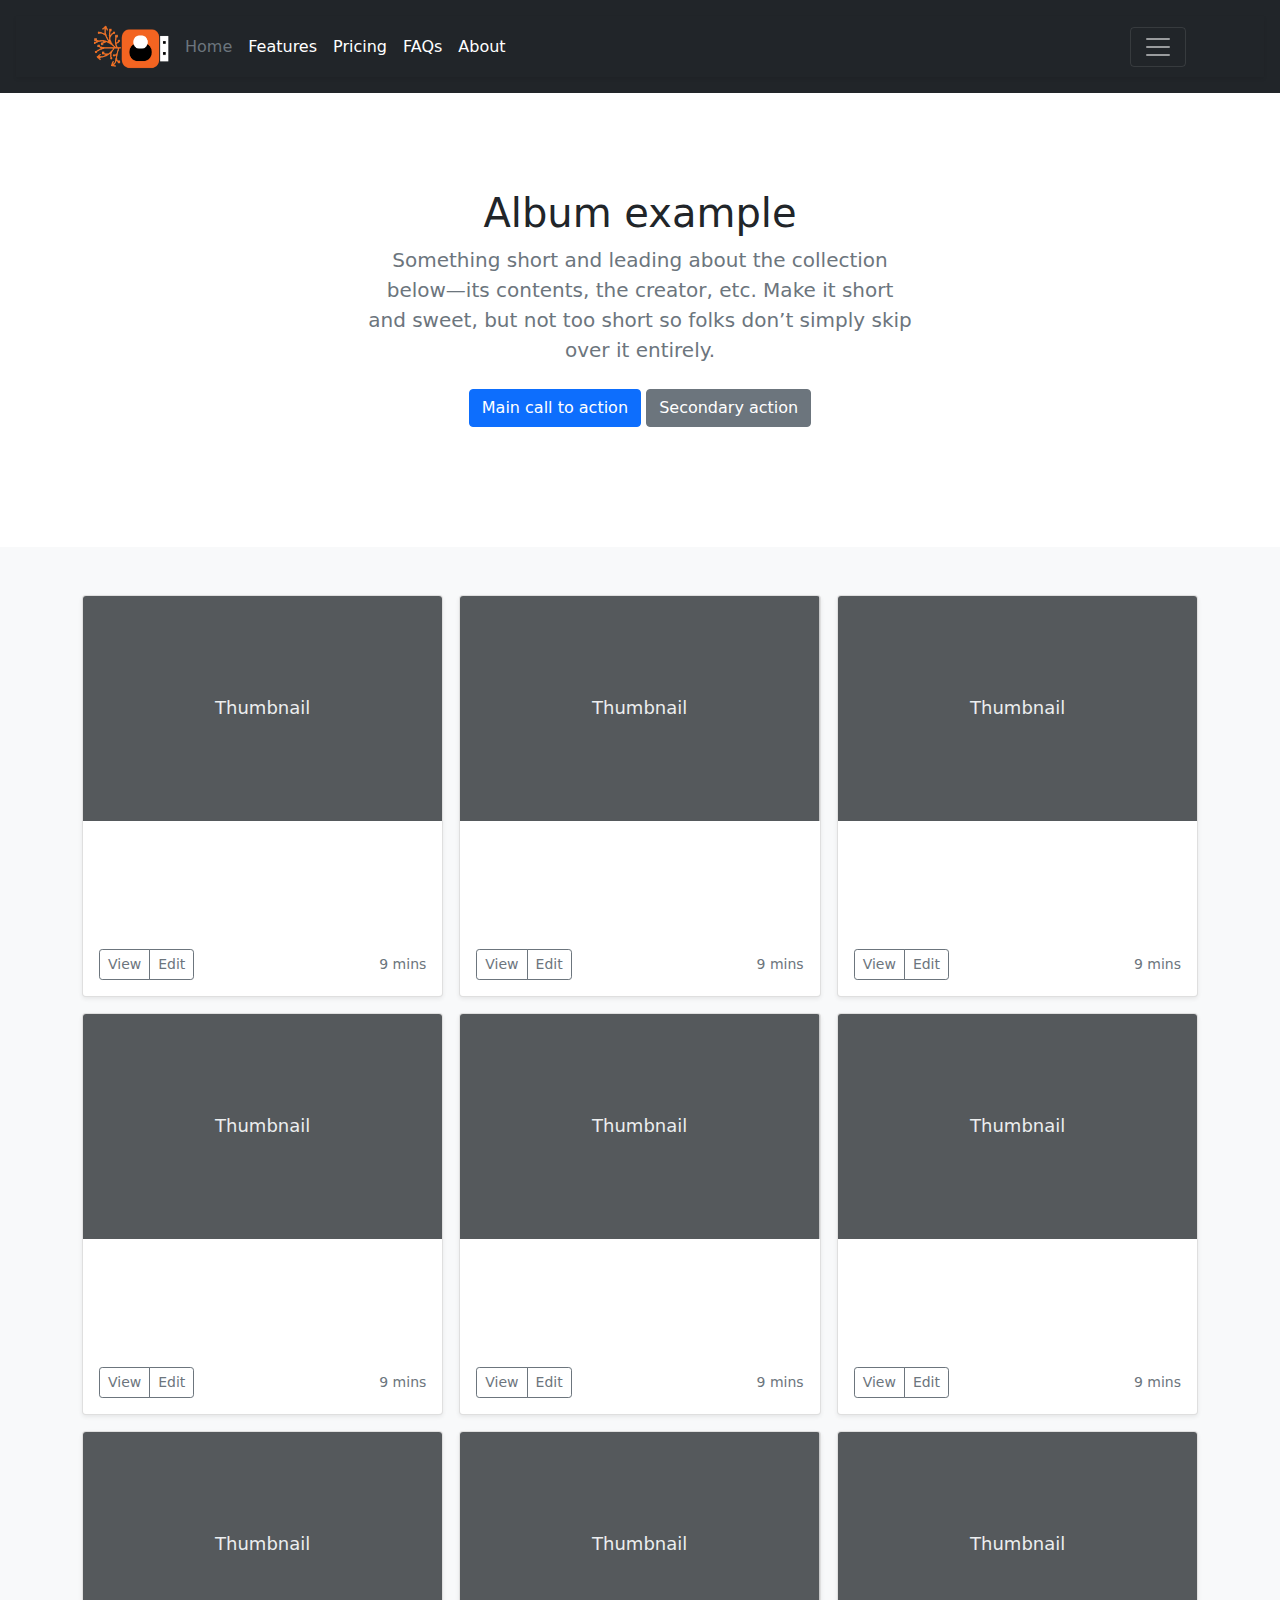
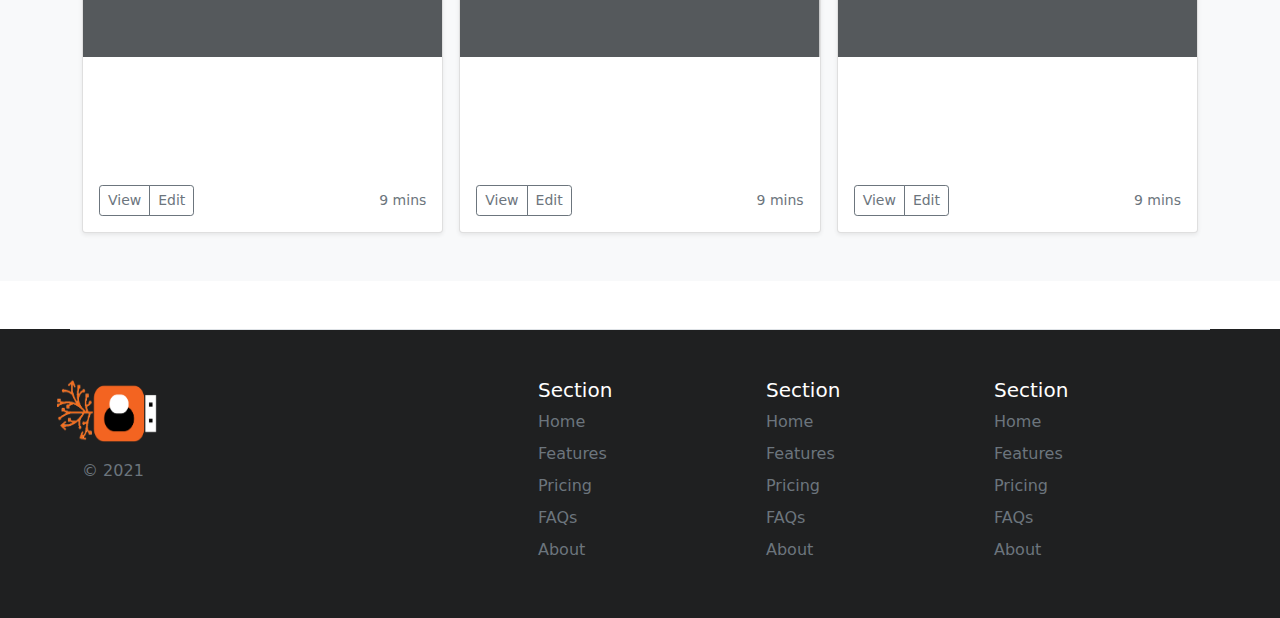
<file: Basic E-Commerce/carousel/album.html>
<!doctype html>
<html lang="en">
  <head>
    <meta charset="utf-8">
    <meta name="viewport" content="width=device-width, initial-scale=1">
    <meta name="description" content="">
    <meta name="author" content="Mark Otto, Jacob Thornton, and Bootstrap contributors">
    <meta name="generator" content="Hugo 0.88.1">
    <title>Album example · Bootstrap v5.1</title>

    <link rel="canonical" href="https://getbootstrap.com/docs/5.1/examples/album/">

    

    <!-- Bootstrap core CSS -->
<link href="../assets/dist/css/bootstrap.min.css" rel="stylesheet">

    <style>
      .bd-placeholder-img {
        font-size: 1.125rem;
        text-anchor: middle;
        -webkit-user-select: none;
        -moz-user-select: none;
        user-select: none;
      }

      .col{
       color:white;
          }

      .h5{
        color: white;
      }

      .footerbg{
  background-color: #1f2021;
  margin-bottom: -100px;
}

      @media (min-width: 768px) {
        .bd-placeholder-img-lg {
          font-size: 3.5rem;
        }
      }
    </style>

    
  </head>
  <body>
    
<header class="p-3 bg-dark text-white">
  <div class="collapse bg-dark" id="navbarHeader">
    <div class="container">
      <div class="row">
        <div class="col-sm-8 col-md-7 py-4">
          <h4 class="text-white">About</h4>
          <p class="text-muted">Add some information about the album below, the author, or any other background context. Make it a few sentences long so folks can pick up some informative tidbits. Then, link them off to some social networking sites or contact information.</p>
        </div>
        <div class="col-sm-4 offset-md-1 py-4">
          <h4 class="text-white">Contact</h4>
          <ul class="list-unstyled">
            <li><a href="#" class="text-white">Follow on Twitter</a></li>
            <li><a href="#" class="text-white">Like on Facebook</a></li>
            <li><a href="#" class="text-white">Email me</a></li>
          </ul>
        </div>
      </div>
    </div>
  </div>
  <div class="navbar navbar-dark bg-dark shadow-sm">
    <div class="container">
      <div class="container">
        <div class="d-flex flex-wrap align-items-center justify-content-center justify-content-lg-start">
          <a href="/" class="d-flex align-items-center mb-2 mb-lg-0 text-white text-decoration-none">
            <img class="bi me-2" width="75" height="45" role="img" aria-label="Bootstrap" src="salsquared.png">
          </a>
  
          <ul class="nav col-12 col-lg-auto me-lg-auto mb-2 justify-content-center mb-md-0">
            <li><a href="#" class="nav-link px-2 text-secondary">Home</a></li>
            <li><a href="#" class="nav-link px-2 text-white">Features</a></li>
            <li><a href="#" class="nav-link px-2 text-white">Pricing</a></li>
            <li><a href="#" class="nav-link px-2 text-white">FAQs</a></li>
            <li><a href="#" class="nav-link px-2 text-white">About</a></li>
          </ul>
  
          <div class="text-end">
      <button class="navbar-toggler" type="button" data-bs-toggle="collapse" data-bs-target="#navbarHeader" aria-controls="navbarHeader" aria-expanded="false" aria-label="Toggle navigation">
        <span class="navbar-toggler-icon"></span>
      </button>
    </div>
  </div>
</header>

<main>

  <section class="py-5 text-center container">
    <div class="row py-lg-5">
      <div class="col-lg-6 col-md-8 mx-auto">
        <h1 class="fw-light">Album example</h1>
        <p class="lead text-muted">Something short and leading about the collection below—its contents, the creator, etc. Make it short and sweet, but not too short so folks don’t simply skip over it entirely.</p>
        <p>
          <a href="#" class="btn btn-primary my-2">Main call to action</a>
          <a href="#" class="btn btn-secondary my-2">Secondary action</a>
        </p>
      </div>
    </div>
  </section>

  <div class="album py-5 bg-light">
    <div class="container">

      <div class="row row-cols-1 row-cols-sm-2 row-cols-md-3 g-3">
        <div class="col">
          <div class="card shadow-sm">
            <svg class="bd-placeholder-img card-img-top" width="100%" height="225" xmlns="http://www.w3.org/2000/svg" role="img" aria-label="Placeholder: Thumbnail" preserveAspectRatio="xMidYMid slice" focusable="false"><title>Placeholder</title><rect width="100%" height="100%" fill="#55595c"/><text x="50%" y="50%" fill="#eceeef" dy=".3em">Thumbnail</text></svg>

            <div class="card-body">
              <p class="card-text">This is a wider card with supporting text below as a natural lead-in to additional content. This content is a little bit longer.</p>
              <div class="d-flex justify-content-between align-items-center">
                <div class="btn-group">
                  <button type="button" class="btn btn-sm btn-outline-secondary">View</button>
                  <button type="button" class="btn btn-sm btn-outline-secondary">Edit</button>
                </div>
                <small class="text-muted">9 mins</small>
              </div>
            </div>
          </div>
        </div>
        <div class="col">
          <div class="card shadow-sm">
            <svg class="bd-placeholder-img card-img-top" width="100%" height="225" xmlns="http://www.w3.org/2000/svg" role="img" aria-label="Placeholder: Thumbnail" preserveAspectRatio="xMidYMid slice" focusable="false"><title>Placeholder</title><rect width="100%" height="100%" fill="#55595c"/><text x="50%" y="50%" fill="#eceeef" dy=".3em">Thumbnail</text></svg>

            <div class="card-body">
              <p class="card-text">This is a wider card with supporting text below as a natural lead-in to additional content. This content is a little bit longer.</p>
              <div class="d-flex justify-content-between align-items-center">
                <div class="btn-group">
                  <button type="button" class="btn btn-sm btn-outline-secondary">View</button>
                  <button type="button" class="btn btn-sm btn-outline-secondary">Edit</button>
                </div>
                <small class="text-muted">9 mins</small>
              </div>
            </div>
          </div>
        </div>
        <div class="col">
          <div class="card shadow-sm">
            <svg class="bd-placeholder-img card-img-top" width="100%" height="225" xmlns="http://www.w3.org/2000/svg" role="img" aria-label="Placeholder: Thumbnail" preserveAspectRatio="xMidYMid slice" focusable="false"><title>Placeholder</title><rect width="100%" height="100%" fill="#55595c"/><text x="50%" y="50%" fill="#eceeef" dy=".3em">Thumbnail</text></svg>

            <div class="card-body">
              <p class="card-text">This is a wider card with supporting text below as a natural lead-in to additional content. This content is a little bit longer.</p>
              <div class="d-flex justify-content-between align-items-center">
                <div class="btn-group">
                  <button type="button" class="btn btn-sm btn-outline-secondary">View</button>
                  <button type="button" class="btn btn-sm btn-outline-secondary">Edit</button>
                </div>
                <small class="text-muted">9 mins</small>
              </div>
            </div>
          </div>
        </div>

        <div class="col">
          <div class="card shadow-sm">
            <svg class="bd-placeholder-img card-img-top" width="100%" height="225" xmlns="http://www.w3.org/2000/svg" role="img" aria-label="Placeholder: Thumbnail" preserveAspectRatio="xMidYMid slice" focusable="false"><title>Placeholder</title><rect width="100%" height="100%" fill="#55595c"/><text x="50%" y="50%" fill="#eceeef" dy=".3em">Thumbnail</text></svg>

            <div class="card-body">
              <p class="card-text">This is a wider card with supporting text below as a natural lead-in to additional content. This content is a little bit longer.</p>
              <div class="d-flex justify-content-between align-items-center">
                <div class="btn-group">
                  <button type="button" class="btn btn-sm btn-outline-secondary">View</button>
                  <button type="button" class="btn btn-sm btn-outline-secondary">Edit</button>
                </div>
                <small class="text-muted">9 mins</small>
              </div>
            </div>
          </div>
        </div>
        <div class="col">
          <div class="card shadow-sm">
            <svg class="bd-placeholder-img card-img-top" width="100%" height="225" xmlns="http://www.w3.org/2000/svg" role="img" aria-label="Placeholder: Thumbnail" preserveAspectRatio="xMidYMid slice" focusable="false"><title>Placeholder</title><rect width="100%" height="100%" fill="#55595c"/><text x="50%" y="50%" fill="#eceeef" dy=".3em">Thumbnail</text></svg>

            <div class="card-body">
              <p class="card-text">This is a wider card with supporting text below as a natural lead-in to additional content. This content is a little bit longer.</p>
              <div class="d-flex justify-content-between align-items-center">
                <div class="btn-group">
                  <button type="button" class="btn btn-sm btn-outline-secondary">View</button>
                  <button type="button" class="btn btn-sm btn-outline-secondary">Edit</button>
                </div>
                <small class="text-muted">9 mins</small>
              </div>
            </div>
          </div>
        </div>
        <div class="col">
          <div class="card shadow-sm">
            <svg class="bd-placeholder-img card-img-top" width="100%" height="225" xmlns="http://www.w3.org/2000/svg" role="img" aria-label="Placeholder: Thumbnail" preserveAspectRatio="xMidYMid slice" focusable="false"><title>Placeholder</title><rect width="100%" height="100%" fill="#55595c"/><text x="50%" y="50%" fill="#eceeef" dy=".3em">Thumbnail</text></svg>

            <div class="card-body">
              <p class="card-text">This is a wider card with supporting text below as a natural lead-in to additional content. This content is a little bit longer.</p>
              <div class="d-flex justify-content-between align-items-center">
                <div class="btn-group">
                  <button type="button" class="btn btn-sm btn-outline-secondary">View</button>
                  <button type="button" class="btn btn-sm btn-outline-secondary">Edit</button>
                </div>
                <small class="text-muted">9 mins</small>
              </div>
            </div>
          </div>
        </div>

        <div class="col">
          <div class="card shadow-sm">
            <svg class="bd-placeholder-img card-img-top" width="100%" height="225" xmlns="http://www.w3.org/2000/svg" role="img" aria-label="Placeholder: Thumbnail" preserveAspectRatio="xMidYMid slice" focusable="false"><title>Placeholder</title><rect width="100%" height="100%" fill="#55595c"/><text x="50%" y="50%" fill="#eceeef" dy=".3em">Thumbnail</text></svg>

            <div class="card-body">
              <p class="card-text">This is a wider card with supporting text below as a natural lead-in to additional content. This content is a little bit longer.</p>
              <div class="d-flex justify-content-between align-items-center">
                <div class="btn-group">
                  <button type="button" class="btn btn-sm btn-outline-secondary">View</button>
                  <button type="button" class="btn btn-sm btn-outline-secondary">Edit</button>
                </div>
                <small class="text-muted">9 mins</small>
              </div>
            </div>
          </div>
        </div>
        <div class="col">
          <div class="card shadow-sm">
            <svg class="bd-placeholder-img card-img-top" width="100%" height="225" xmlns="http://www.w3.org/2000/svg" role="img" aria-label="Placeholder: Thumbnail" preserveAspectRatio="xMidYMid slice" focusable="false"><title>Placeholder</title><rect width="100%" height="100%" fill="#55595c"/><text x="50%" y="50%" fill="#eceeef" dy=".3em">Thumbnail</text></svg>

            <div class="card-body">
              <p class="card-text">This is a wider card with supporting text below as a natural lead-in to additional content. This content is a little bit longer.</p>
              <div class="d-flex justify-content-between align-items-center">
                <div class="btn-group">
                  <button type="button" class="btn btn-sm btn-outline-secondary">View</button>
                  <button type="button" class="btn btn-sm btn-outline-secondary">Edit</button>
                </div>
                <small class="text-muted">9 mins</small>
              </div>
            </div>
          </div>
        </div>
        <div class="col">
          <div class="card shadow-sm">
            <svg class="bd-placeholder-img card-img-top" width="100%" height="225" xmlns="http://www.w3.org/2000/svg" role="img" aria-label="Placeholder: Thumbnail" preserveAspectRatio="xMidYMid slice" focusable="false"><title>Placeholder</title><rect width="100%" height="100%" fill="#55595c"/><text x="50%" y="50%" fill="#eceeef" dy=".3em">Thumbnail</text></svg>

            <div class="card-body">
              <p class="card-text">This is a wider card with supporting text below as a natural lead-in to additional content. This content is a little bit longer.</p>
              <div class="d-flex justify-content-between align-items-center">
                <div class="btn-group">
                  <button type="button" class="btn btn-sm btn-outline-secondary">View</button>
                  <button type="button" class="btn btn-sm btn-outline-secondary">Edit</button>
                </div>
                <small class="text-muted">9 mins</small>
              </div>
            </div>
          </div>
        </div>
      </div>
    </div>
  </div>

</main>

<div class="footerbg">

  <div class="container">
    <footer class="row row-cols-5 py-5 my-5 border-top">
      <div class="col">
        <a href="/" class="d-flex align-items-center mb-3 link-dark text-decoration-none">
          <img class="bi me-2" width="100" height="65" src="salsquared.png" style="margin-left:-25px;">
        </a>
        <p class="text-muted">&copy; 2021</p>
      </div>
  
      <div class="col">
  
      </div>
  
      <div class="col">
        <h5>Section</h5>
        <ul class="nav flex-column">
          <li class="nav-item mb-2"><a href="#" class="nav-link p-0 text-muted">Home</a></li>
          <li class="nav-item mb-2"><a href="#" class="nav-link p-0 text-muted">Features</a></li>
          <li class="nav-item mb-2"><a href="#" class="nav-link p-0 text-muted">Pricing</a></li>
          <li class="nav-item mb-2"><a href="#" class="nav-link p-0 text-muted">FAQs</a></li>
          <li class="nav-item mb-2"><a href="#" class="nav-link p-0 text-muted">About</a></li>
        </ul>
      </div>
  
      <div class="col">
        <h5>Section</h5>
        <ul class="nav flex-column">
          <li class="nav-item mb-2"><a href="#" class="nav-link p-0 text-muted">Home</a></li>
          <li class="nav-item mb-2"><a href="#" class="nav-link p-0 text-muted">Features</a></li>
          <li class="nav-item mb-2"><a href="#" class="nav-link p-0 text-muted">Pricing</a></li>
          <li class="nav-item mb-2"><a href="#" class="nav-link p-0 text-muted">FAQs</a></li>
          <li class="nav-item mb-2"><a href="#" class="nav-link p-0 text-muted">About</a></li>
        </ul>
      </div>
  
      <div class="col">
        <h5>Section</h5>
        <ul class="nav flex-column">
          <li class="nav-item mb-2"><a href="#" class="nav-link p-0 text-muted">Home</a></li>
          <li class="nav-item mb-2"><a href="#" class="nav-link p-0 text-muted">Features</a></li>
          <li class="nav-item mb-2"><a href="#" class="nav-link p-0 text-muted">Pricing</a></li>
          <li class="nav-item mb-2"><a href="#" class="nav-link p-0 text-muted">FAQs</a></li>
          <li class="nav-item mb-2"><a href="#" class="nav-link p-0 text-muted">About</a></li>
        </ul>
      </div>
    </footer>
  </div>
  </div>
  
  
    <!-- FOOTER -->


    <script src="../assets/dist/js/bootstrap.bundle.min.js"></script>

      
  </body>
</html>
</file>
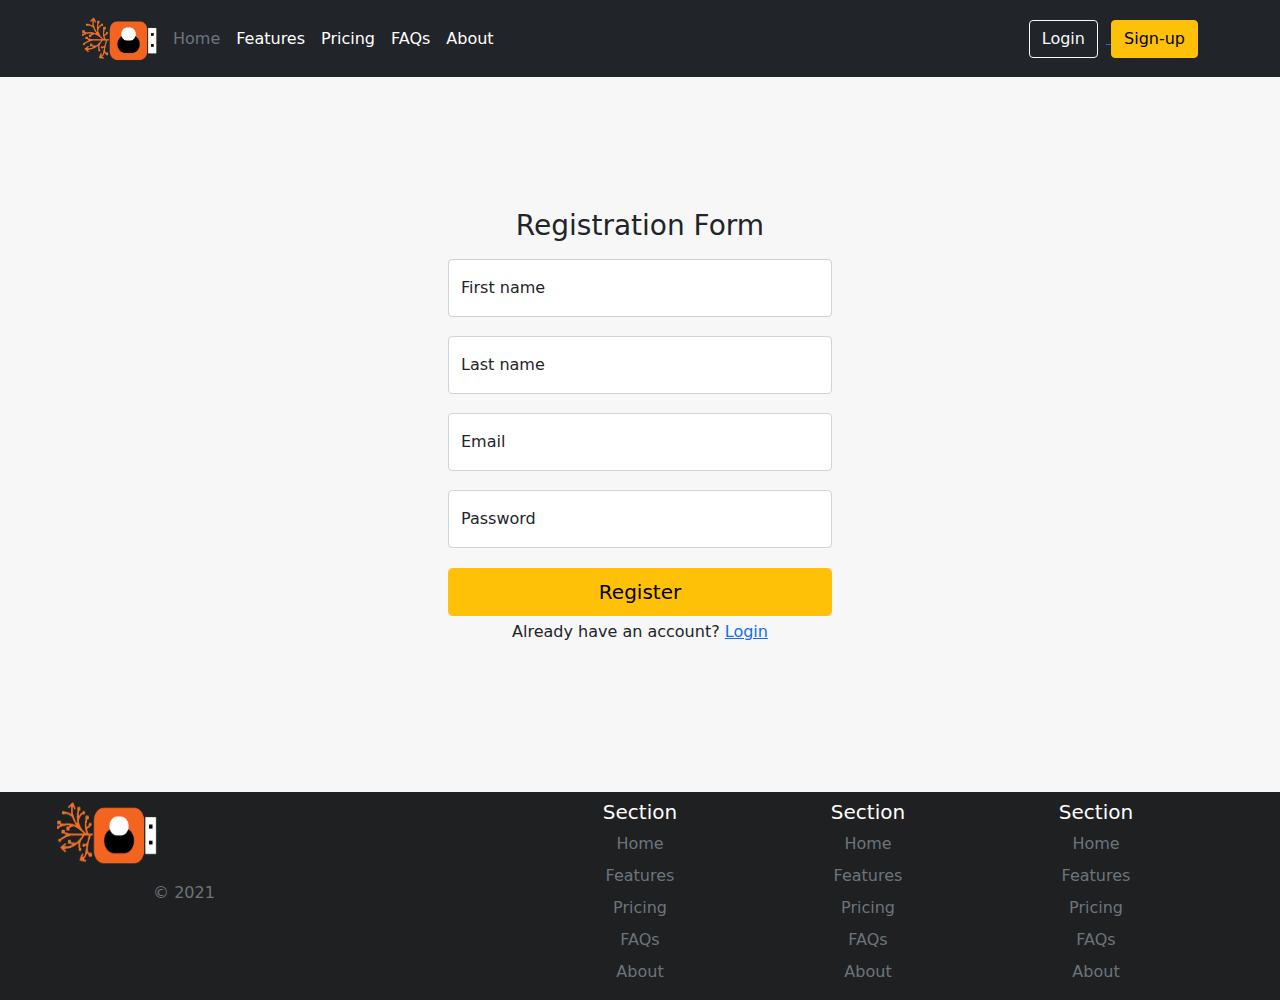
<file: Basic E-Commerce/carousel/register.html>
<!doctype html>
<html lang="en">
  <head>

    <!-- Required meta tags -->
    <meta charset="utf-8">
    <meta name="viewport" content="width=device-width, initial-scale=1, shrink-to-fit=no">

    <!-- Bootstrap core CSS -->
<link href="../assets/dist/css/bootstrap.min.css" rel="stylesheet">

<style>
  .bd-placeholder-img {
    font-size: 1.125rem;
    text-anchor: middle;
    -webkit-user-select: none;
    -moz-user-select: none;
    user-select: none;
  }

  @media (min-width: 768px) {
    .bd-placeholder-img-lg {
      font-size: 3.5rem;
    }
  }
  html,
body {
  height: 100%;
}

body {
  display: flex;
  flex-direction: column;
  align-items: center;
  background-color: #f7f7f7;
}
body>*:first-child{
  align-self: stretch;
}
body .footerbg{
  align-self: stretch;
  background-color: #1f2021;
  margin-bottom: -100px;
}

.b-example-divider {
  height: 3rem;
  background-color: rgba(0, 0, 0, .1);
  border: solid rgba(0, 0, 0, .15);
  border-width: 1px 0;
  box-shadow: inset 0 .5em 1.5em rgba(0, 0, 0, .1), inset 0 .125em .5em rgba(0, 0, 0, .15);
}

.bi {
  vertical-align: -.125em;
  fill: currentColor;
}

.col{
  color:white;
  
}

.form-signin {
  width: 100%;
  max-width: 30%;

  margin: auto;
}


.form-signin .form-floating:focus-within {
  z-index: 2;
}

.form-signin input[type="firstname"] {
  margin-bottom: 5%;

}

.form-signin input[type="lastname"] {
  margin-bottom: 5%;
 
}

.form-signin input[type="email"] {
  margin-bottom: 5%;

}

.form-signin input[type="password"] {
  margin-bottom: 5%;
 
}

.forgot{
  margin-left: 87px;
  margin-bottom: 5%;
}

</style>
    <header class="p-3 bg-dark text-white">
        <div class="container">
          <div class="d-flex flex-wrap align-items-center justify-content-center justify-content-lg-start">
            <a href="index.html" class="d-flex align-items-center mb-2 mb-lg-0 text-white text-decoration-none">
              <img class="bi me-2" width="75" height="45" role="img" aria-label="Bootstrap" src="salsquared.png">
            </a>
    
            <ul class="nav col-12 col-lg-auto me-lg-auto mb-2 justify-content-center mb-md-0">
              <li><a href="#" class="nav-link px-2 text-secondary">Home</a></li>
              <li><a href="#" class="nav-link px-2 text-white">Features</a></li>
              <li><a href="#" class="nav-link px-2 text-white">Pricing</a></li>
              <li><a href="#" class="nav-link px-2 text-white">FAQs</a></li>
              <li><a href="#" class="nav-link px-2 text-white">About</a></li>
            </ul>
    
            <div class="text-end">
                <a href="signin.html">
                <button type="button" class="btn btn-outline-light me-2" href="signin.html">Login</button>
                </a>
                <a href="register.html">
                <button type="button" class="btn btn-warning">Sign-up</button>
                </a>
              </div>
          </div>
        </div>
      </header>
      <link href="register.css" rel="stylesheet">
</head>
<body>



    <body class="text-center">
    
        <main class="form-signin">
          <form action="connect.php" method="post">
            <h1 class="h3 mb-3 fw-normal">Registration Form</h1>
            <div class="name">
        
            </div>
            <div class="form-floating">
              <input type="firstname" class="form-control" id="floatingInput" placeholder="Firstname" name="firstName">
              <label for="floatingInput">First name</label>
            </div>
            <div class="form-floating">
              <input type="lastname" class="form-control" id="floatingInput" placeholder="Lastname" name="lastName">
              <label for="floatingInput">Last name</label>
            </div>
            <div class="form-floating">
                <input type="email" class="form-control" id="floatingInput" placeholder="Email" name="email">
                <label for="floatingInput">Email</label>
              </div>
              <div class="form-floating">
                <input type="password" class="form-control" id="floatingPassword" placeholder="Password" name="password">
                <label for="floatingPassword">Password</label>
              </div>
    
        
        
            
        
            <button class="w-100 btn btn-lg btn-warning mb-1" type="submit">Register</button>
            <div class="already">
                <p>Already have an account? <a href="signin.html">Login</a></p>
            </div>
          </form>
        </main>






  <div class="footerbg">

    <div class="container">
      <footer class="row row-cols-5 py-1 my-1">
        <div class="col">
          <a href="index.html" class="d-flex align-items-center mb-3 link-dark text-decoration-none">
            <img class="bi me-2" width="100" height="65" src="salsquared.png" style="margin-left:-25px;">
          </a>
          <p class="text-muted">&copy; 2021</p>
        </div>
    
        <div class="col">
    
        </div>
    
        <div class="col">
          <h5>Section</h5>
          <ul class="nav flex-column">
            <li class="nav-item mb-2"><a href="#" class="nav-link p-0 text-muted">Home</a></li>
            <li class="nav-item mb-2"><a href="#" class="nav-link p-0 text-muted">Features</a></li>
            <li class="nav-item mb-2"><a href="#" class="nav-link p-0 text-muted">Pricing</a></li>
            <li class="nav-item mb-2"><a href="#" class="nav-link p-0 text-muted">FAQs</a></li>
            <li class="nav-item mb-2"><a href="#" class="nav-link p-0 text-muted">About</a></li>
          </ul>
        </div>
    
        <div class="col">
          <h5>Section</h5>
          <ul class="nav flex-column">
            <li class="nav-item mb-2"><a href="#" class="nav-link p-0 text-muted">Home</a></li>
            <li class="nav-item mb-2"><a href="#" class="nav-link p-0 text-muted">Features</a></li>
            <li class="nav-item mb-2"><a href="#" class="nav-link p-0 text-muted">Pricing</a></li>
            <li class="nav-item mb-2"><a href="#" class="nav-link p-0 text-muted">FAQs</a></li>
            <li class="nav-item mb-2"><a href="#" class="nav-link p-0 text-muted">About</a></li>
          </ul>
        </div>
    
        <div class="col">
          <h5>Section</h5>
          <ul class="nav flex-column">
            <li class="nav-item mb-2"><a href="#" class="nav-link p-0 text-muted">Home</a></li>
            <li class="nav-item mb-2"><a href="#" class="nav-link p-0 text-muted">Features</a></li>
            <li class="nav-item mb-2"><a href="#" class="nav-link p-0 text-muted">Pricing</a></li>
            <li class="nav-item mb-2"><a href="#" class="nav-link p-0 text-muted">FAQs</a></li>
            <li class="nav-item mb-2"><a href="#" class="nav-link p-0 text-muted">About</a></li>
          </ul>
        </div>
      </footer>
    </div>
    </div>

      <!-- FOOTER -->
    <script src="../assets/dist/js/bootstrap.bundle.min.js"></script>

</body>
</html>
</file>
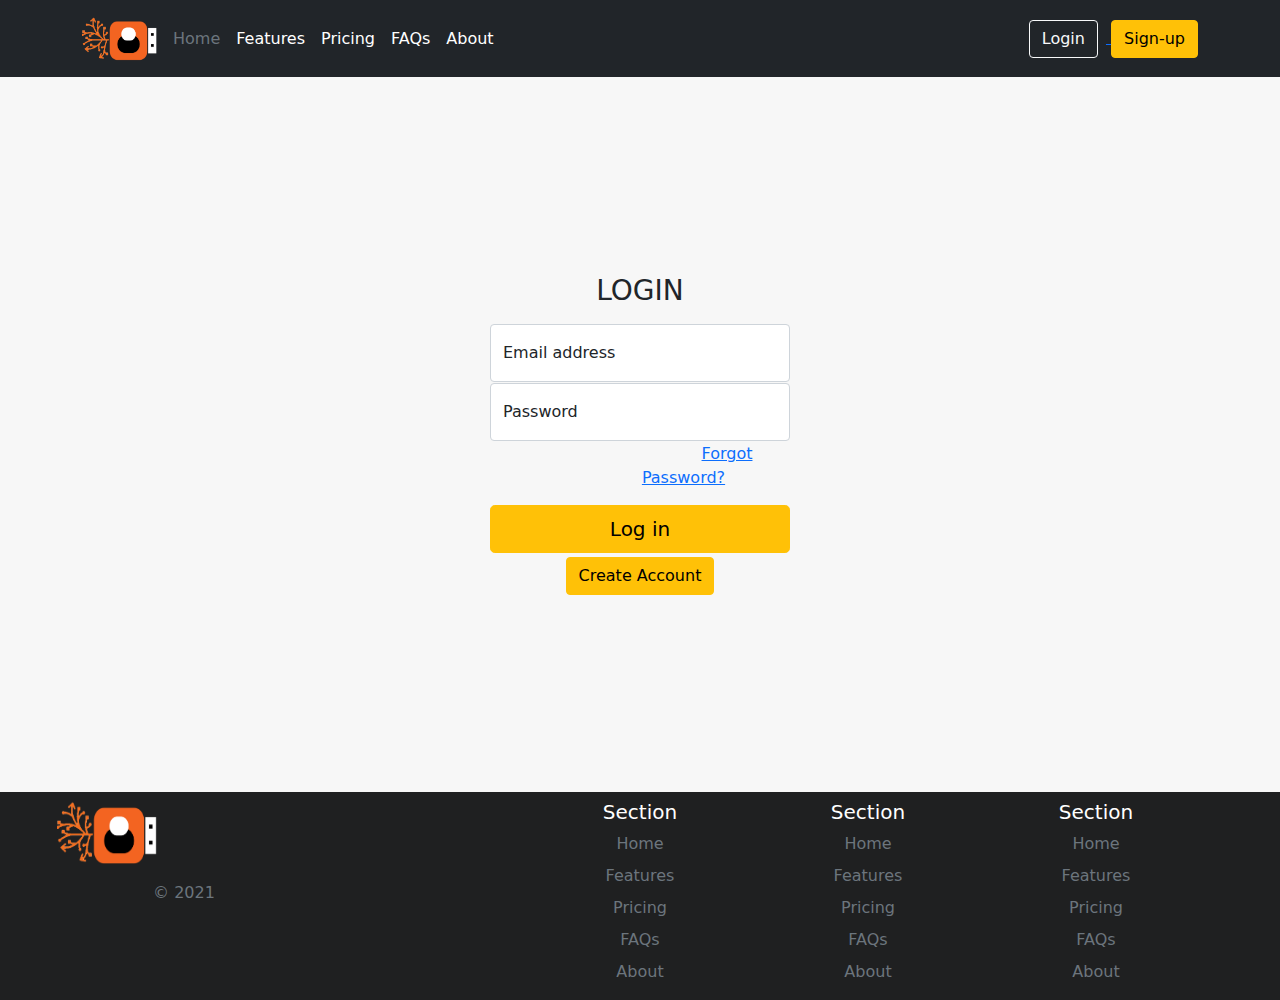
<file: Basic E-Commerce/carousel/signin.html>
<!doctype html>
<html lang="en">
  <head>
    <meta charset="utf-8">
    <meta name="viewport" content="width=device-width, initial-scale=1">
    <meta name="description" content="">
    <meta name="author" content="Mark Otto, Jacob Thornton, and Bootstrap contributors">
    <meta name="generator" content="Hugo 0.88.1">
    <title>Signin Template · Bootstrap v5.1</title>

    <link rel="canonical" href="https://getbootstrap.com/docs/5.1/examples/sign-in/">

    

    <!-- Bootstrap core CSS -->
<link href="../assets/dist/css/bootstrap.min.css" rel="stylesheet">

    <style>
      .bd-placeholder-img {
        font-size: 1.125rem;
        text-anchor: middle;
        -webkit-user-select: none;
        -moz-user-select: none;
        user-select: none;
      }

      @media (min-width: 768px) {
        .bd-placeholder-img-lg {
          font-size: 3.5rem;
        }
      }

      
    </style>
     <header class="p-3 bg-dark text-white">
      <div class="container">
        <div class="d-flex flex-wrap align-items-center justify-content-center justify-content-lg-start">
          <a href="index.html" class="d-flex align-items-center mb-2 mb-lg-0 text-white text-decoration-none">
            <img class="bi me-2" width="75" height="45" role="img" aria-label="Bootstrap" src="salsquared.png">
          </a>
  
          <ul class="nav col-12 col-lg-auto me-lg-auto mb-2 justify-content-center mb-md-0">
            <li><a href="#" class="nav-link px-2 text-secondary">Home</a></li>
            <li><a href="#" class="nav-link px-2 text-white">Features</a></li>
            <li><a href="#" class="nav-link px-2 text-white">Pricing</a></li>
            <li><a href="#" class="nav-link px-2 text-white">FAQs</a></li>
            <li><a href="#" class="nav-link px-2 text-white">About</a></li>
          </ul>
  
          <div class="text-end">
            <a href="signin.html">
            <button type="button" class="btn btn-outline-light me-2" href="signin.html">Login</button>
            </a>
            <a href="register.html">
            <button type="button" class="btn btn-warning">Sign-up</button>
            </a>
          </div>
        </div>
      </div>
    </header>

    
    <!-- Custom styles for this template -->
    <link href="signin.css" rel="stylesheet">
  </head>
 

 











  <body class="text-center">
    
<main class="form-signin">
  <form method="post" action="signinConfirm.php">
    <h1 class="h3 mb-3 fw-normal">LOGIN</h1>
    <div class="name">

    </div>
    <div class="form-floating">
      <input type="email" class="form-control" id="floatingInput" placeholder="name@example.com" name="email">
      <label for="floatingInput">Email address</label>
    </div>
    <div class="form-floating">
      <input type="password" class="form-control" id="floatingPassword" placeholder="Password" name="password">
      <label for="floatingPassword">Password</label>
    </div>

    <div class="forgot">
     <a href="signin.html" class="forgot">Forgot Password?</a>
    </div>
    <button class="w-100 btn btn-lg btn-warning mb-1" type="submit">Log in</button>



    <a href="register.html">
    <button type="button" class="btn btn-m btn-warning">Create Account</button>
    </a>
    
   
  </form>
</main>

<div class="footerbg">

  <div class="container">
    <footer class="row row-cols-5 py-1 my-1">
      <div class="col">
        <a href="index.html" class="d-flex align-items-center mb-3 link-dark text-decoration-none">
          <img class="bi me-2" width="100" height="65" src="salsquared.png" style="margin-left:-25px;">
        </a>
        <p class="text-muted">&copy; 2021</p>
      </div>
      
  
      <div class="col">
  
      </div>
  
      <div class="col">
        <h5>Section</h5>
        <ul class="nav flex-column">
          <li class="nav-item mb-2"><a href="#" class="nav-link p-0 text-muted">Home</a></li>
          <li class="nav-item mb-2"><a href="#" class="nav-link p-0 text-muted">Features</a></li>
          <li class="nav-item mb-2"><a href="#" class="nav-link p-0 text-muted">Pricing</a></li>
          <li class="nav-item mb-2"><a href="#" class="nav-link p-0 text-muted">FAQs</a></li>
          <li class="nav-item mb-2"><a href="#" class="nav-link p-0 text-muted">About</a></li>
        </ul>
      </div>
  
      <div class="col">
        <h5>Section</h5>
        <ul class="nav flex-column">
          <li class="nav-item mb-2"><a href="#" class="nav-link p-0 text-muted">Home</a></li>
          <li class="nav-item mb-2"><a href="#" class="nav-link p-0 text-muted">Features</a></li>
          <li class="nav-item mb-2"><a href="#" class="nav-link p-0 text-muted">Pricing</a></li>
          <li class="nav-item mb-2"><a href="#" class="nav-link p-0 text-muted">FAQs</a></li>
          <li class="nav-item mb-2"><a href="#" class="nav-link p-0 text-muted">About</a></li>
        </ul>
      </div>
  
      <div class="col">
        <h5>Section</h5>
        <ul class="nav flex-column">
          <li class="nav-item mb-2"><a href="#" class="nav-link p-0 text-muted">Home</a></li>
          <li class="nav-item mb-2"><a href="#" class="nav-link p-0 text-muted">Features</a></li>
          <li class="nav-item mb-2"><a href="#" class="nav-link p-0 text-muted">Pricing</a></li>
          <li class="nav-item mb-2"><a href="#" class="nav-link p-0 text-muted">FAQs</a></li>
          <li class="nav-item mb-2"><a href="#" class="nav-link p-0 text-muted">About</a></li>
        </ul>
      </div>
    </footer>
  </div>
  </div>
  <!-- FOOTER -->
  <script src="../assets/dist/js/bootstrap.bundle.min.js"></script>
    
  </body>
</html>
</file>
<file: Basic E-Commerce/carousel/register.css>
html,
body {
  height: 100%;
}

body {
  display: flex;
  flex-direction: column;
  align-items: center;
  background-color: #f7f7f7;
}
body>*:first-child{
  align-self: stretch;
}
body .footerbg{
  align-self: stretch;
  background-color: #1f2021;
  margin-bottom: -100px;
  
}

.b-example-divider {
  height: 3rem;
  background-color: rgba(0, 0, 0, .1);
  border: solid rgba(0, 0, 0, .15);
  border-width: 1px 0;
  box-shadow: inset 0 .5em 1.5em rgba(0, 0, 0, .1), inset 0 .125em .5em rgba(0, 0, 0, .15);
}

.bi {
  vertical-align: -.125em;
  fill: currentColor;
}

.col{
  color:white;
  
}

.form-signin {
  width: 100%;
  max-width: 30%;

  margin: auto;
}


.form-signin .form-floating:focus-within {
  z-index: 2;
}

.form-signin input[type="email"] {
  margin-bottom: 5%;

}

.form-signin input[type="password"] {
  margin-bottom: 5%;
 
}

.forgot{
  margin-left: 87px;
  margin-bottom: 5%;
}
</file>
<file: Basic E-Commerce/carousel/signin.css>
html,
body {
  height: 100%;
}

body {
  display: flex;
  flex-direction: column;
  align-items: center;
  background-color: #f7f7f7;
}
body>*:first-child{
  align-self: stretch;
}
body .footerbg{
  align-self: stretch;
  background-color: #1f2021;
  margin-bottom: -100px;
}

.col{
  color:white;
  
}

.form-signin {
  width: 100%;
  max-width: 330px;
  padding: 15px;
  margin: auto;
}


.form-signin .form-floating:focus-within {
  z-index: 2;
}

.form-signin input[type="email"] {
  margin-bottom: 1px;

}

.form-signin input[type="password"] {
  margin-bottom: 1px;
 
}

.forgot{
  margin-left: 87px;
  margin-bottom: 5%;
}
</file>
